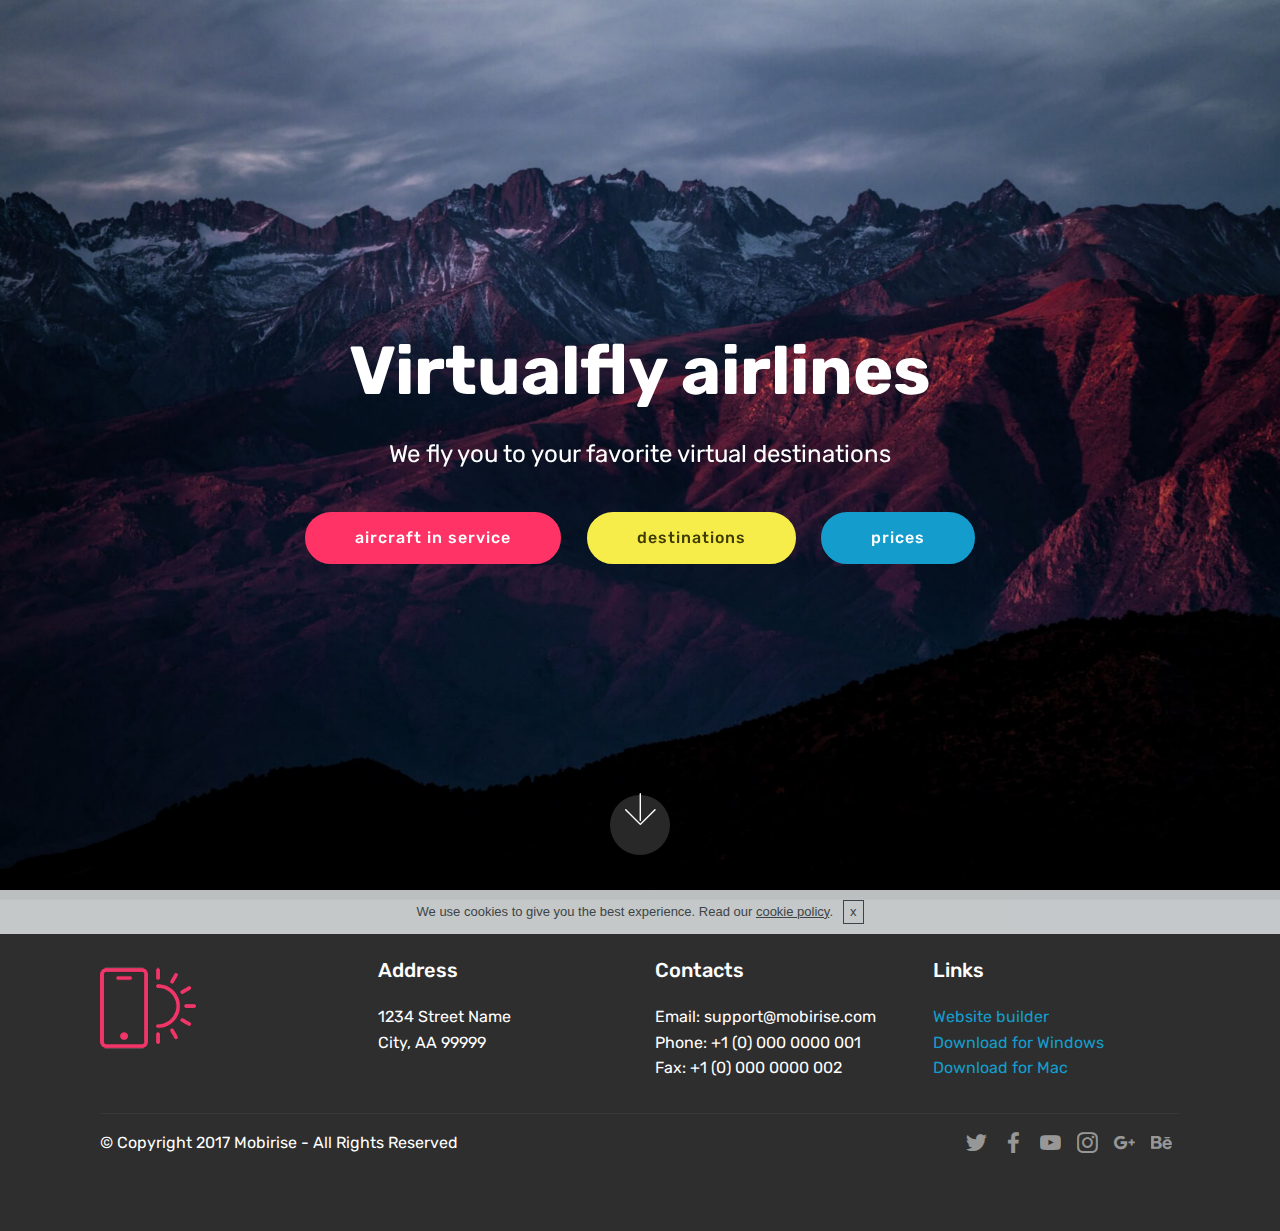
<file: index.html>
<!DOCTYPE html>
<html >
<head>
  <!-- Site made with Mobirise Website Builder v4.7.0, https://mobirise.com -->
  <meta charset="UTF-8">
  <meta http-equiv="X-UA-Compatible" content="IE=edge">
  <meta name="generator" content="Mobirise v4.7.0, mobirise.com">
  <meta name="viewport" content="width=device-width, initial-scale=1, minimum-scale=1">
  <link rel="shortcut icon" href="assets/images/logo4.png" type="image/x-icon">
  <meta name="description" content="">
  <title>Home</title>
  <link rel="stylesheet" href="assets/web/assets/mobirise-icons/mobirise-icons.css">
  <link rel="stylesheet" href="assets/tether/tether.min.css">
  <link rel="stylesheet" href="assets/bootstrap/css/bootstrap.min.css">
  <link rel="stylesheet" href="assets/bootstrap/css/bootstrap-grid.min.css">
  <link rel="stylesheet" href="assets/bootstrap/css/bootstrap-reboot.min.css">
  <link rel="stylesheet" href="assets/socicon/css/styles.css">
  <link rel="stylesheet" href="assets/theme/css/style.css">
  <link rel="stylesheet" href="assets/mobirise/css/mbr-additional.css" type="text/css">
  
  
  
</head>
<body>
  <section class="cid-qOriah5Eon mbr-fullscreen mbr-parallax-background" id="header2-h">

    

    

    <div class="container align-center">
        <div class="row justify-content-md-center">
            <div class="mbr-white col-md-10">
                <h1 class="mbr-section-title mbr-bold pb-3 mbr-fonts-style display-1">Virtualfly airlines</h1>
                
                <p class="mbr-text pb-3 mbr-fonts-style display-5">We fly you to your favorite virtual destinations</p>
                <div class="mbr-section-btn"><a class="btn btn-md btn-secondary display-4" href="page1.html">aircraft in service</a> <a class="btn btn-md btn-success display-4" href="page2.html">destinations</a>
                    <a class="btn btn-md btn-primary display-4" href="https://mobirise.com">prices</a></div>
            </div>
        </div>
    </div>
    <div class="mbr-arrow hidden-sm-down" aria-hidden="true">
        <a href="#next">
            <i class="mbri-down mbr-iconfont"></i>
        </a>
    </div>
</section>

<section class="engine"><a href="https://mobirise.ws/o">mobile website builder</a></section><section class="cid-qOrhWqVKp6" id="footer1-g">

    

    

    <div class="container">
        <div class="media-container-row content text-white">
            <div class="col-12 col-md-3">
                <div class="media-wrap">
                    <a href="https://mobirise.com/">
                        <img src="assets/images/logo2.png" alt="Mobirise">
                    </a>
                </div>
            </div>
            <div class="col-12 col-md-3 mbr-fonts-style display-7">
                <h5 class="pb-3">
                    Address
                </h5>
                <p class="mbr-text">
                    1234 Street Name
                    <br>City, AA 99999
                </p>
            </div>
            <div class="col-12 col-md-3 mbr-fonts-style display-7">
                <h5 class="pb-3">
                    Contacts
                </h5>
                <p class="mbr-text">
                    Email: support@mobirise.com
                    <br>Phone: +1 (0) 000 0000 001
                    <br>Fax: +1 (0) 000 0000 002
                </p>
            </div>
            <div class="col-12 col-md-3 mbr-fonts-style display-7">
                <h5 class="pb-3">
                    Links
                </h5>
                <p class="mbr-text">
                    <a class="text-primary" href="https://mobirise.com/">Website builder</a>
                    <br><a class="text-primary" href="https://mobirise.com/mobirise-free-win.zip">Download for Windows</a>
                    <br><a class="text-primary" href="https://mobirise.com/mobirise-free-mac.zip">Download for Mac</a>
                </p>
            </div>
        </div>
        <div class="footer-lower">
            <div class="media-container-row">
                <div class="col-sm-12">
                    <hr>
                </div>
            </div>
            <div class="media-container-row mbr-white">
                <div class="col-sm-6 copyright">
                    <p class="mbr-text mbr-fonts-style display-7">
                        © Copyright 2017 Mobirise - All Rights Reserved
                    </p>
                </div>
                <div class="col-md-6">
                    <div class="social-list align-right">
                        <div class="soc-item">
                            <a href="https://twitter.com/mobirise" target="_blank">
                                <span class="socicon-twitter socicon mbr-iconfont mbr-iconfont-social"></span>
                            </a>
                        </div>
                        <div class="soc-item">
                            <a href="https://www.facebook.com/pages/Mobirise/1616226671953247" target="_blank">
                                <span class="socicon-facebook socicon mbr-iconfont mbr-iconfont-social"></span>
                            </a>
                        </div>
                        <div class="soc-item">
                            <a href="https://www.youtube.com/c/mobirise" target="_blank">
                                <span class="socicon-youtube socicon mbr-iconfont mbr-iconfont-social"></span>
                            </a>
                        </div>
                        <div class="soc-item">
                            <a href="https://instagram.com/mobirise" target="_blank">
                                <span class="socicon-instagram socicon mbr-iconfont mbr-iconfont-social"></span>
                            </a>
                        </div>
                        <div class="soc-item">
                            <a href="https://plus.google.com/u/0/+Mobirise" target="_blank">
                                <span class="socicon-googleplus socicon mbr-iconfont mbr-iconfont-social"></span>
                            </a>
                        </div>
                        <div class="soc-item">
                            <a href="https://www.behance.net/Mobirise" target="_blank">
                                <span class="socicon-behance socicon mbr-iconfont mbr-iconfont-social"></span>
                            </a>
                        </div>
                    </div>
                </div>
            </div>
        </div>
    </div>
</section>


  <script src="assets/web/assets/jquery/jquery.min.js"></script>
  <script src="assets/popper/popper.min.js"></script>
  <script src="assets/tether/tether.min.js"></script>
  <script src="assets/bootstrap/js/bootstrap.min.js"></script>
  <script src="assets/smoothscroll/smooth-scroll.js"></script>
  <script src="assets/cookies-alert-plugin/cookies-alert-core.js"></script>
  <script src="assets/cookies-alert-plugin/cookies-alert-script.js"></script>
  <script src="assets/parallax/jarallax.min.js"></script>
  <script src="assets/theme/js/script.js"></script>
  
  
<input name="cookieData" type="hidden" data-cookie-text="We use cookies to give you the best experience. Read our <a href='privacy.html'>cookie policy</a>.">
  </body>
</html>
</file>
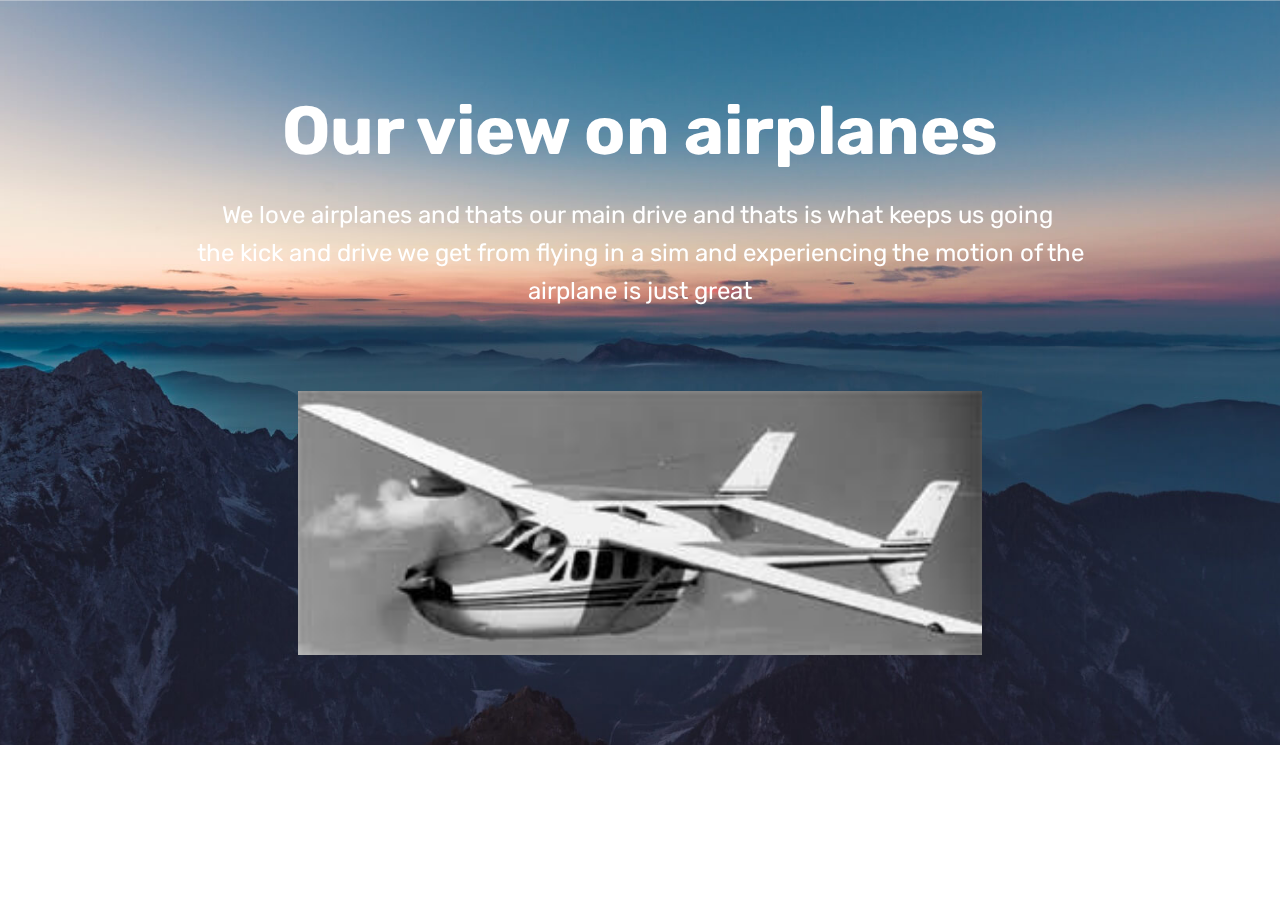
<file: page1.html>
<!DOCTYPE html>
<html >
<head>
  <!-- Site made with Mobirise Website Builder v4.7.0, https://mobirise.com -->
  <meta charset="UTF-8">
  <meta http-equiv="X-UA-Compatible" content="IE=edge">
  <meta name="generator" content="Mobirise v4.7.0, mobirise.com">
  <meta name="viewport" content="width=device-width, initial-scale=1, minimum-scale=1">
  <link rel="shortcut icon" href="assets/images/logo4.png" type="image/x-icon">
  <meta name="description" content="Website Builder Description">
  <title>aircraft in service</title>
  <link rel="stylesheet" href="assets/tether/tether.min.css">
  <link rel="stylesheet" href="assets/bootstrap/css/bootstrap.min.css">
  <link rel="stylesheet" href="assets/bootstrap/css/bootstrap-grid.min.css">
  <link rel="stylesheet" href="assets/bootstrap/css/bootstrap-reboot.min.css">
  <link rel="stylesheet" href="assets/theme/css/style.css">
  <link rel="stylesheet" href="assets/mobirise/css/mbr-additional.css" type="text/css">
  
  
  
</head>
<body>
  <section class="header4 cid-qOrj69wn45 mbr-parallax-background" id="header4-i">

    

    

    <div class="container">
        <div class="row justify-content-md-center">
            <div class="media-content col-md-10">
                <h1 class="mbr-section-title align-center mbr-white pb-3 mbr-bold mbr-fonts-style display-1">Our view on airplanes</h1>
                
                <div class="mbr-text align-center mbr-white pb-3">
                    <p class="mbr-text mbr-fonts-style display-5">We love airplanes and thats our main drive and thats is what keeps us going&nbsp;<br>the kick and drive we get from flying in a sim and experiencing the motion of the airplane is just great</p>
                </div>
                
            </div>
            <div class="mbr-figure pt-5">
                <img src="assets/images/images-350x135.jpg" alt="Mobirise" title="" style="width: 60%;">
            </div>
        </div>
    </div>
</section>


  <section class="engine"><a href="https://mobirise.ws/l">html web builder</a></section><script src="assets/web/assets/jquery/jquery.min.js"></script>
  <script src="assets/popper/popper.min.js"></script>
  <script src="assets/tether/tether.min.js"></script>
  <script src="assets/bootstrap/js/bootstrap.min.js"></script>
  <script src="assets/smoothscroll/smooth-scroll.js"></script>
  <script src="assets/cookies-alert-plugin/cookies-alert-core.js"></script>
  <script src="assets/cookies-alert-plugin/cookies-alert-script.js"></script>
  <script src="assets/parallax/jarallax.min.js"></script>
  <script src="assets/theme/js/script.js"></script>
  
  
<input name="cookieData" type="hidden" data-cookie-text="We use cookies to give you the best experience. Read our <a href='privacy.html'>cookie policy</a>.">
  </body>
</html>
</file>
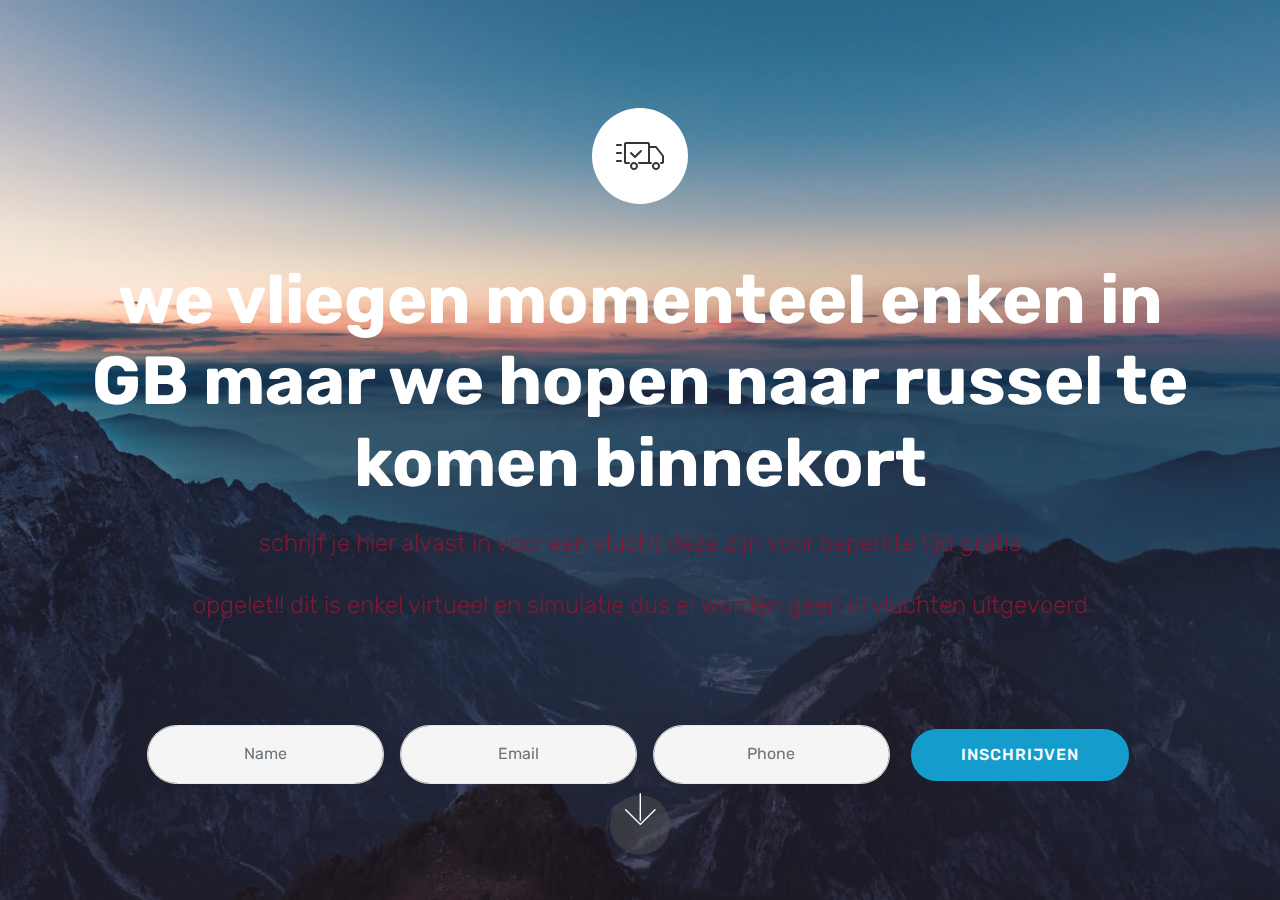
<file: page2.html>
<!DOCTYPE html>
<html >
<head>
  <!-- Site made with Mobirise Website Builder v4.7.0, https://mobirise.com -->
  <meta charset="UTF-8">
  <meta http-equiv="X-UA-Compatible" content="IE=edge">
  <meta name="generator" content="Mobirise v4.7.0, mobirise.com">
  <meta name="viewport" content="width=device-width, initial-scale=1, minimum-scale=1">
  <link rel="shortcut icon" href="assets/images/logo4.png" type="image/x-icon">
  <meta name="description" content="Site Builder Description">
  <title>destinations</title>
  <link rel="stylesheet" href="assets/web/assets/mobirise-icons/mobirise-icons.css">
  <link rel="stylesheet" href="assets/tether/tether.min.css">
  <link rel="stylesheet" href="assets/bootstrap/css/bootstrap.min.css">
  <link rel="stylesheet" href="assets/bootstrap/css/bootstrap-grid.min.css">
  <link rel="stylesheet" href="assets/bootstrap/css/bootstrap-reboot.min.css">
  <link rel="stylesheet" href="assets/theme/css/style.css">
  <link rel="stylesheet" href="assets/mobirise/css/mbr-additional.css" type="text/css">
  
  
  
</head>
<body>
  <section class="header13 cid-qOrlml1mOt mbr-fullscreen mbr-parallax-background" id="header13-j">

    

    

    <div class="container">
        <div class="mbr-media show-modal align-center pb-4 mb-4 pt-5" data-modal=".modalWindow">
            <span class="mbr-icofont mbri-delivery"></span>
        </div>

        <h1 class="mbr-section-title align-center pb-3 mbr-white mbr-bold mbr-fonts-style display-1">we vliegen momenteel enken in GB maar we hopen naar russel te komen binnekort<br></h1>

        <h3 class="mbr-section-subtitle mbr-fonts-style display-5">schrijf je hier alvast in voor een vlucht deze zijn voor beperkte tijd gratis<br><br>opgelet!! dit is enkel virtueel en simulatie dus er worden geen irl vluchten uitgevoerd</h3>

        <div class="container mt-5 pt-5 pb-5">
            <div class="media-container-column" data-form-type="formoid">
                <div data-form-alert="" hidden="">Bedankt om het formulier in te vullen!</div>

                <form class="form-inline" action="https://mobirise.com/" method="post" data-form-title="Mobirise Form">
                    <input type="hidden" value="Z4qvDnoOGI1/ep3iGzXkFxNTX5mYkYfwtkriUXWLw6F23CSwqbzNqw9Vn+J/qdZe8Esuv9i0F7zpNnA/idHaInDzXwrtckP305UJlXyKAB76aFX4W16V+P4T7Jjl09Ql" data-form-email="true">
                    <div class="form-group">
                        <input type="text" class="form-control input-sm input-inverse" name="name" required="" data-form-field="Name" placeholder="Name" id="name-header13-j">
                    </div>
                    <div class="form-group">
                        <input type="email" class="form-control input-sm input-inverse" name="email" required="" data-form-field="Email" placeholder="Email" id="email-header13-j">
                    </div>
                    <div class="form-group">
                        <input type="tel" class="form-control input-sm input-inverse" name="phone" data-form-field="Phone" placeholder="Phone" id="phone-header13-j">
                    </div>
                    <div class="buttons-wrap">
                        <button href="" class="btn btn-primary display-4" type="submit" role="button">INSCHRIJVEN</button>
                    </div>
                </form>
            </div>
        </div>
    </div>

    <div>
        <div class="modalWindow" style="display: none;">
            <div class="modalWindow-container">
                <div class="modalWindow-video-container">
                    <div class="modalWindow-video">
                        <iframe width="100%" height="100%" frameborder="0" allowfullscreen="1" data-src="http://www.youtube.com/watch?v=uNCr7NdOJgw"></iframe>
                    </div>
                    <a class="close" role="button" data-dismiss="modal">
                        <span aria-hidden="true" class="mbri-close mbr-iconfont closeModal"></span>
                        <span class="sr-only">Sluit</span>
                    </a>
                </div>
            </div>
        </div>
    </div>

    <div class="mbr-arrow hidden-sm-down" aria-hidden="true">
        <a href="#next">
            <i class="mbri-down mbr-iconfont"></i>
        </a>
    </div>
</section>


  <section class="engine"><a href="https://mobirise.ws/i">build own website</a></section><script src="assets/web/assets/jquery/jquery.min.js"></script>
  <script src="assets/popper/popper.min.js"></script>
  <script src="assets/tether/tether.min.js"></script>
  <script src="assets/bootstrap/js/bootstrap.min.js"></script>
  <script src="assets/cookies-alert-plugin/cookies-alert-core.js"></script>
  <script src="assets/cookies-alert-plugin/cookies-alert-script.js"></script>
  <script src="assets/playervimeo/vimeo_player.js"></script>
  <script src="assets/parallax/jarallax.min.js"></script>
  <script src="assets/smoothscroll/smooth-scroll.js"></script>
  <script src="assets/theme/js/script.js"></script>
  <script src="assets/formoid/formoid.min.js"></script>
  
  
<input name="cookieData" type="hidden" data-cookie-text="We use cookies to give you the best experience. Read our <a href='privacy.html'>cookie policy</a>.">
  </body>
</html>
</file>
<file: assets/web/assets/mobirise-icons/mobirise-icons.css>
@font-face {
  font-family: 'MobiriseIcons';
  src:  url('mobirise-icons.eot?spat4u');
  src:  url('mobirise-icons.eot?spat4u#iefix') format('embedded-opentype'),
    url('mobirise-icons.ttf?spat4u') format('truetype'),
    url('mobirise-icons.woff?spat4u') format('woff'),
    url('mobirise-icons.svg?spat4u#MobiriseIcons') format('svg');
  font-weight: normal;
  font-style: normal;
}

[class^="mbri-"], [class*=" mbri-"] {
  /* use !important to prevent issues with browser extensions that change fonts */
  font-family: MobiriseIcons !important;
  speak: none;
  font-style: normal;
  font-weight: normal;
  font-variant: normal;
  text-transform: none;
  line-height: 1;

  /* Better Font Rendering =========== */
  -webkit-font-smoothing: antialiased;
  -moz-osx-font-smoothing: grayscale;
}

.mbri-add-submenu:before {
  content: "\e900";
}
.mbri-alert:before {
  content: "\e901";
}
.mbri-align-center:before {
  content: "\e902";
}
.mbri-align-justify:before {
  content: "\e903";
}
.mbri-align-left:before {
  content: "\e904";
}
.mbri-align-right:before {
  content: "\e905";
}
.mbri-android:before {
  content: "\e906";
}
.mbri-apple:before {
  content: "\e907";
}
.mbri-arrow-down:before {
  content: "\e908";
}
.mbri-arrow-next:before {
  content: "\e909";
}
.mbri-arrow-prev:before {
  content: "\e90a";
}
.mbri-arrow-up:before {
  content: "\e90b";
}
.mbri-bold:before {
  content: "\e90c";
}
.mbri-bookmark:before {
  content: "\e90d";
}
.mbri-bootstrap:before {
  content: "\e90e";
}
.mbri-briefcase:before {
  content: "\e90f";
}
.mbri-browse:before {
  content: "\e910";
}
.mbri-bulleted-list:before {
  content: "\e911";
}
.mbri-calendar:before {
  content: "\e912";
}
.mbri-camera:before {
  content: "\e913";
}
.mbri-cart-add:before {
  content: "\e914";
}
.mbri-cart-full:before {
  content: "\e915";
}
.mbri-cash:before {
  content: "\e916";
}
.mbri-change-style:before {
  content: "\e917";
}
.mbri-chat:before {
  content: "\e918";
}
.mbri-clock:before {
  content: "\e919";
}
.mbri-close:before {
  content: "\e91a";
}
.mbri-cloud:before {
  content: "\e91b";
}
.mbri-code:before {
  content: "\e91c";
}
.mbri-contact-form:before {
  content: "\e91d";
}
.mbri-credit-card:before {
  content: "\e91e";
}
.mbri-cursor-click:before {
  content: "\e91f";
}
.mbri-cust-feedback:before {
  content: "\e920";
}
.mbri-database:before {
  content: "\e921";
}
.mbri-delivery:before {
  content: "\e922";
}
.mbri-desktop:before {
  content: "\e923";
}
.mbri-devices:before {
  content: "\e924";
}
.mbri-down:before {
  content: "\e925";
}
.mbri-download:before {
  content: "\e989";
}
.mbri-drag-n-drop:before {
  content: "\e927";
}
.mbri-drag-n-drop2:before {
  content: "\e928";
}
.mbri-edit:before {
  content: "\e929";
}
.mbri-edit2:before {
  content: "\e92a";
}
.mbri-error:before {
  content: "\e92b";
}
.mbri-extension:before {
  content: "\e92c";
}
.mbri-features:before {
  content: "\e92d";
}
.mbri-file:before {
  content: "\e92e";
}
.mbri-flag:before {
  content: "\e92f";
}
.mbri-folder:before {
  content: "\e930";
}
.mbri-gift:before {
  content: "\e931";
}
.mbri-github:before {
  content: "\e932";
}
.mbri-globe:before {
  content: "\e933";
}
.mbri-globe-2:before {
  content: "\e934";
}
.mbri-growing-chart:before {
  content: "\e935";
}
.mbri-hearth:before {
  content: "\e936";
}
.mbri-help:before {
  content: "\e937";
}
.mbri-home:before {
  content: "\e938";
}
.mbri-hot-cup:before {
  content: "\e939";
}
.mbri-idea:before {
  content: "\e93a";
}
.mbri-image-gallery:before {
  content: "\e93b";
}
.mbri-image-slider:before {
  content: "\e93c";
}
.mbri-info:before {
  content: "\e93d";
}
.mbri-italic:before {
  content: "\e93e";
}
.mbri-key:before {
  content: "\e93f";
}
.mbri-laptop:before {
  content: "\e940";
}
.mbri-layers:before {
  content: "\e941";
}
.mbri-left-right:before {
  content: "\e942";
}
.mbri-left:before {
  content: "\e943";
}
.mbri-letter:before {
  content: "\e944";
}
.mbri-like:before {
  content: "\e945";
}
.mbri-link:before {
  content: "\e946";
}
.mbri-lock:before {
  content: "\e947";
}
.mbri-login:before {
  content: "\e948";
}
.mbri-logout:before {
  content: "\e949";
}
.mbri-magic-stick:before {
  content: "\e94a";
}
.mbri-map-pin:before {
  content: "\e94b";
}
.mbri-menu:before {
  content: "\e94c";
}
.mbri-mobile:before {
  content: "\e94d";
}
.mbri-mobile2:before {
  content: "\e94e";
}
.mbri-mobirise:before {
  content: "\e94f";
}
.mbri-more-horizontal:before {
  content: "\e950";
}
.mbri-more-vertical:before {
  content: "\e951";
}
.mbri-music:before {
  content: "\e952";
}
.mbri-new-file:before {
  content: "\e953";
}
.mbri-numbered-list:before {
  content: "\e954";
}
.mbri-opened-folder:before {
  content: "\e955";
}
.mbri-pages:before {
  content: "\e956";
}
.mbri-paper-plane:before {
  content: "\e957";
}
.mbri-paperclip:before {
  content: "\e958";
}
.mbri-photo:before {
  content: "\e959";
}
.mbri-photos:before {
  content: "\e95a";
}
.mbri-pin:before {
  content: "\e95b";
}
.mbri-play:before {
  content: "\e95c";
}
.mbri-plus:before {
  content: "\e95d";
}
.mbri-preview:before {
  content: "\e95e";
}
.mbri-print:before {
  content: "\e95f";
}
.mbri-protect:before {
  content: "\e960";
}
.mbri-question:before {
  content: "\e961";
}
.mbri-quote-left:before {
  content: "\e962";
}
.mbri-quote-right:before {
  content: "\e963";
}
.mbri-refresh:before {
  content: "\e964";
}
.mbri-responsive:before {
  content: "\e965";
}
.mbri-right:before {
  content: "\e966";
}
.mbri-rocket:before {
  content: "\e967";
}
.mbri-sad-face:before {
  content: "\e968";
}
.mbri-sale:before {
  content: "\e969";
}
.mbri-save:before {
  content: "\e96a";
}
.mbri-search:before {
  content: "\e96b";
}
.mbri-setting:before {
  content: "\e96c";
}
.mbri-setting2:before {
  content: "\e96d";
}
.mbri-setting3:before {
  content: "\e96e";
}
.mbri-share:before {
  content: "\e96f";
}
.mbri-shopping-bag:before {
  content: "\e970";
}
.mbri-shopping-basket:before {
  content: "\e971";
}
.mbri-shopping-cart:before {
  content: "\e972";
}
.mbri-sites:before {
  content: "\e973";
}
.mbri-smile-face:before {
  content: "\e974";
}
.mbri-speed:before {
  content: "\e975";
}
.mbri-star:before {
  content: "\e976";
}
.mbri-success:before {
  content: "\e977";
}
.mbri-sun:before {
  content: "\e978";
}
.mbri-sun2:before {
  content: "\e979";
}
.mbri-tablet:before {
  content: "\e97a";
}
.mbri-tablet-vertical:before {
  content: "\e97b";
}
.mbri-target:before {
  content: "\e97c";
}
.mbri-timer:before {
  content: "\e97d";
}
.mbri-to-ftp:before {
  content: "\e97e";
}
.mbri-to-local-drive:before {
  content: "\e97f";
}
.mbri-touch-swipe:before {
  content: "\e980";
}
.mbri-touch:before {
  content: "\e981";
}
.mbri-trash:before {
  content: "\e982";
}
.mbri-underline:before {
  content: "\e983";
}
.mbri-unlink:before {
  content: "\e984";
}
.mbri-unlock:before {
  content: "\e985";
}
.mbri-up-down:before {
  content: "\e986";
}
.mbri-up:before {
  content: "\e987";
}
.mbri-update:before {
  content: "\e988";
}
.mbri-upload:before {
 content: "\e926"; 
}
.mbri-user:before {
  content: "\e98a";
}
.mbri-user2:before {
  content: "\e98b";
}
.mbri-users:before {
  content: "\e98c";
}
.mbri-video:before {
  content: "\e98d";
}
.mbri-video-play:before {
  content: "\e98e";
}
.mbri-watch:before {
  content: "\e98f";
}
.mbri-website-theme:before {
  content: "\e990";
}
.mbri-wifi:before {
  content: "\e991";
}
.mbri-windows:before {
  content: "\e992";
}
.mbri-zoom-out:before {
  content: "\e993";
}
.mbri-redo:before {
  content: "\e994";
}
.mbri-undo:before {
  content: "\e995";
}
</file>
<file: assets/socicon/css/styles.css>
@charset "UTF-8";

@font-face {
  font-family: "socicon";
  src:url("../fonts/socicon.eot");
  src:url("../fonts/socicon.eot?#iefix") format("embedded-opentype"),
    url("../fonts/socicon.woff") format("woff"),
    url("../fonts/socicon.ttf") format("truetype"),
    url("../fonts/socicon.svg#socicon") format("svg");
  font-weight: normal;
  font-style: normal;

}

[data-icon]:before {
  font-family: "socicon" !important;
  content: attr(data-icon);
  font-style: normal !important;
  font-weight: normal !important;
  font-variant: normal !important;
  text-transform: none !important;
  speak: none;
  line-height: 1;
  -webkit-font-smoothing: antialiased;
  -moz-osx-font-smoothing: grayscale;
}

[class^="socicon-"]:before,
[class*=" socicon-"]:before {
  font-family: "socicon" !important;
  font-style: normal !important;
  font-weight: normal !important;
  font-variant: normal !important;
  text-transform: none !important;
  speak: none;
  line-height: 1;
  -webkit-font-smoothing: antialiased;
  -moz-osx-font-smoothing: grayscale;
}

.socicon-modelmayhem:before {
  content: "\e000";
}
.socicon-mixcloud:before {
  content: "\e001";
}
.socicon-drupal:before {
  content: "\e002";
}
.socicon-swarm:before {
  content: "\e003";
}
.socicon-istock:before {
  content: "\e004";
}
.socicon-yammer:before {
  content: "\e005";
}
.socicon-ello:before {
  content: "\e006";
}
.socicon-stackoverflow:before {
  content: "\e007";
}
.socicon-persona:before {
  content: "\e008";
}
.socicon-triplej:before {
  content: "\e009";
}
.socicon-houzz:before {
  content: "\e00a";
}
.socicon-rss:before {
  content: "\e00b";
}
.socicon-paypal:before {
  content: "\e00c";
}
.socicon-odnoklassniki:before {
  content: "\e00d";
}
.socicon-airbnb:before {
  content: "\e00e";
}
.socicon-periscope:before {
  content: "\e00f";
}
.socicon-outlook:before {
  content: "\e010";
}
.socicon-coderwall:before {
  content: "\e011";
}
.socicon-tripadvisor:before {
  content: "\e012";
}
.socicon-appnet:before {
  content: "\e013";
}
.socicon-goodreads:before {
  content: "\e014";
}
.socicon-tripit:before {
  content: "\e015";
}
.socicon-lanyrd:before {
  content: "\e016";
}
.socicon-slideshare:before {
  content: "\e017";
}
.socicon-buffer:before {
  content: "\e018";
}
.socicon-disqus:before {
  content: "\e019";
}
.socicon-vkontakte:before {
  content: "\e01a";
}
.socicon-whatsapp:before {
  content: "\e01b";
}
.socicon-patreon:before {
  content: "\e01c";
}
.socicon-storehouse:before {
  content: "\e01d";
}
.socicon-pocket:before {
  content: "\e01e";
}
.socicon-mail:before {
  content: "\e01f";
}
.socicon-blogger:before {
  content: "\e020";
}
.socicon-technorati:before {
  content: "\e021";
}
.socicon-reddit:before {
  content: "\e022";
}
.socicon-dribbble:before {
  content: "\e023";
}
.socicon-stumbleupon:before {
  content: "\e024";
}
.socicon-digg:before {
  content: "\e025";
}
.socicon-envato:before {
  content: "\e026";
}
.socicon-behance:before {
  content: "\e027";
}
.socicon-delicious:before {
  content: "\e028";
}
.socicon-deviantart:before {
  content: "\e029";
}
.socicon-forrst:before {
  content: "\e02a";
}
.socicon-play:before {
  content: "\e02b";
}
.socicon-zerply:before {
  content: "\e02c";
}
.socicon-wikipedia:before {
  content: "\e02d";
}
.socicon-apple:before {
  content: "\e02e";
}
.socicon-flattr:before {
  content: "\e02f";
}
.socicon-github:before {
  content: "\e030";
}
.socicon-renren:before {
  content: "\e031";
}
.socicon-friendfeed:before {
  content: "\e032";
}
.socicon-newsvine:before {
  content: "\e033";
}
.socicon-identica:before {
  content: "\e034";
}
.socicon-bebo:before {
  content: "\e035";
}
.socicon-zynga:before {
  content: "\e036";
}
.socicon-steam:before {
  content: "\e037";
}
.socicon-xbox:before {
  content: "\e038";
}
.socicon-windows:before {
  content: "\e039";
}
.socicon-qq:before {
  content: "\e03a";
}
.socicon-douban:before {
  content: "\e03b";
}
.socicon-meetup:before {
  content: "\e03c";
}
.socicon-playstation:before {
  content: "\e03d";
}
.socicon-android:before {
  content: "\e03e";
}
.socicon-snapchat:before {
  content: "\e03f";
}
.socicon-twitter:before {
  content: "\e040";
}
.socicon-facebook:before {
  content: "\e041";
}
.socicon-googleplus:before {
  content: "\e042";
}
.socicon-pinterest:before {
  content: "\e043";
}
.socicon-foursquare:before {
  content: "\e044";
}
.socicon-yahoo:before {
  content: "\e045";
}
.socicon-skype:before {
  content: "\e046";
}
.socicon-yelp:before {
  content: "\e047";
}
.socicon-feedburner:before {
  content: "\e048";
}
.socicon-linkedin:before {
  content: "\e049";
}
.socicon-viadeo:before {
  content: "\e04a";
}
.socicon-xing:before {
  content: "\e04b";
}
.socicon-myspace:before {
  content: "\e04c";
}
.socicon-soundcloud:before {
  content: "\e04d";
}
.socicon-spotify:before {
  content: "\e04e";
}
.socicon-grooveshark:before {
  content: "\e04f";
}
.socicon-lastfm:before {
  content: "\e050";
}
.socicon-youtube:before {
  content: "\e051";
}
.socicon-vimeo:before {
  content: "\e052";
}
.socicon-dailymotion:before {
  content: "\e053";
}
.socicon-vine:before {
  content: "\e054";
}
.socicon-flickr:before {
  content: "\e055";
}
.socicon-500px:before {
  content: "\e056";
}
.socicon-wordpress:before {
  content: "\e058";
}
.socicon-tumblr:before {
  content: "\e059";
}
.socicon-twitch:before {
  content: "\e05a";
}
.socicon-8tracks:before {
  content: "\e05b";
}
.socicon-amazon:before {
  content: "\e05c";
}
.socicon-icq:before {
  content: "\e05d";
}
.socicon-smugmug:before {
  content: "\e05e";
}
.socicon-ravelry:before {
  content: "\e05f";
}
.socicon-weibo:before {
  content: "\e060";
}
.socicon-baidu:before {
  content: "\e061";
}
.socicon-angellist:before {
  content: "\e062";
}
.socicon-ebay:before {
  content: "\e063";
}
.socicon-imdb:before {
  content: "\e064";
}
.socicon-stayfriends:before {
  content: "\e065";
}
.socicon-residentadvisor:before {
  content: "\e066";
}
.socicon-google:before {
  content: "\e067";
}
.socicon-yandex:before {
  content: "\e068";
}
.socicon-sharethis:before {
  content: "\e069";
}
.socicon-bandcamp:before {
  content: "\e06a";
}
.socicon-itunes:before {
  content: "\e06b";
}
.socicon-deezer:before {
  content: "\e06c";
}
.socicon-telegram:before {
  content: "\e06e";
}
.socicon-openid:before {
  content: "\e06f";
}
.socicon-amplement:before {
  content: "\e070";
}
.socicon-viber:before {
  content: "\e071";
}
.socicon-zomato:before {
  content: "\e072";
}
.socicon-draugiem:before {
  content: "\e074";
}
.socicon-endomodo:before {
  content: "\e075";
}
.socicon-filmweb:before {
  content: "\e076";
}
.socicon-stackexchange:before {
  content: "\e077";
}
.socicon-wykop:before {
  content: "\e078";
}
.socicon-teamspeak:before {
  content: "\e079";
}
.socicon-teamviewer:before {
  content: "\e07a";
}
.socicon-ventrilo:before {
  content: "\e07b";
}
.socicon-younow:before {
  content: "\e07c";
}
.socicon-raidcall:before {
  content: "\e07d";
}
.socicon-mumble:before {
  content: "\e07e";
}
.socicon-medium:before {
  content: "\e06d";
}
.socicon-bebee:before {
  content: "\e07f";
}
.socicon-hitbox:before {
  content: "\e080";
}
.socicon-reverbnation:before {
  content: "\e081";
}
.socicon-formulr:before {
  content: "\e082";
}
.socicon-instagram:before {
  content: "\e057";
}
.socicon-battlenet:before {
  content: "\e083";
}
.socicon-chrome:before {
  content: "\e084";
}
.socicon-discord:before {
  content: "\e086";
}
.socicon-issuu:before {
  content: "\e087";
}
.socicon-macos:before {
  content: "\e088";
}
.socicon-firefox:before {
  content: "\e089";
}
.socicon-opera:before {
  content: "\e08d";
}
.socicon-keybase:before {
  content: "\e090";
}
.socicon-alliance:before {
  content: "\e091";
}
.socicon-livejournal:before {
  content: "\e092";
}
.socicon-googlephotos:before {
  content: "\e093";
}
.socicon-horde:before {
  content: "\e094";
}
.socicon-etsy:before {
  content: "\e095";
}
.socicon-zapier:before {
  content: "\e096";
}
.socicon-google-scholar:before {
  content: "\e097";
}
.socicon-researchgate:before {
  content: "\e098";
}
.socicon-wechat:before {
  content: "\e099";
}
.socicon-strava:before {
  content: "\e09a";
}
.socicon-line:before {
  content: "\e09b";
}
.socicon-lyft:before {
  content: "\e09c";
}
.socicon-uber:before {
  content: "\e09d";
}
.socicon-songkick:before {
  content: "\e09e";
}
.socicon-viewbug:before {
  content: "\e09f";
}
.socicon-googlegroups:before {
  content: "\e0a0";
}
.socicon-quora:before {
  content: "\e073";
}
.socicon-diablo:before {
  content: "\e085";
}
.socicon-blizzard:before {
  content: "\e0a1";
}
.socicon-hearthstone:before {
  content: "\e08b";
}
.socicon-heroes:before {
  content: "\e08a";
}
.socicon-overwatch:before {
  content: "\e08c";
}
.socicon-warcraft:before {
  content: "\e08e";
}
.socicon-starcraft:before {
  content: "\e08f";
}
.socicon-beam:before {
  content: "\e0a2";
}
.socicon-curse:before {
  content: "\e0a3";
}
.socicon-player:before {
  content: "\e0a4";
}
.socicon-streamjar:before {
  content: "\e0a5";
}
.socicon-nintendo:before {
  content: "\e0a6";
}
.socicon-hellocoton:before {
  content: "\e0a7";
}
</file>
<file: assets/theme/css/style.css>
/*!
 * Mobirise v4 theme (https://mobirise.com/)
 * Copyright 2017 Mobirise
 */
section {
  background-color: #eeeeee; }

section,
.container,
.container-fluid {
  position: relative;
  word-wrap: break-word; }

a.mbr-iconfont:hover {
  text-decoration: none; }

.article .lead p, .article .lead ul, .article .lead ol, .article .lead pre, .article .lead blockquote {
  margin-bottom: 0; }

a {
  font-style: normal;
  font-weight: 400;
  cursor: pointer; }
  a, a:hover {
    text-decoration: none; }

figure {
  margin-bottom: 0; }

body {
  color: #232323; }

h1, h2, h3, h4, h5, h6,
.h1, .h2, .h3, .h4, .h5, .h6,
.display-1, .display-2, .display-3, .display-4 {
  line-height: 1;
  word-break: break-word;
  word-wrap: break-word; }

b, strong {
  font-weight: bold; }

blockquote {
  padding: 10px 0 10px 20px;
  position: relative;
  border-left: 2px solid;
  border-color: #ff3366; }

input:-webkit-autofill, input:-webkit-autofill:hover, input:-webkit-autofill:focus, input:-webkit-autofill:active {
  transition-delay: 9999s;
  transition-property: background-color, color; }

textarea[type="hidden"] {
  display: none; }

body {
  position: relative; }

section {
  background-position: 50% 50%;
  background-repeat: no-repeat;
  background-size: cover; }
  section .mbr-background-video,
  section .mbr-background-video-preview {
    position: absolute;
    bottom: 0;
    left: 0;
    right: 0;
    top: 0; }

.hidden {
  visibility: hidden; }

.mbr-z-index20 {
  z-index: 20; }

/*! Base colors */
.mbr-white {
  color: #ffffff; }

.mbr-black {
  color: #000000; }

.mbr-bg-white {
  background-color: #ffffff; }

.mbr-bg-black {
  background-color: #000000; }

/*! Text-aligns */
.align-left {
  text-align: left; }

.align-center {
  text-align: center; }

.align-right {
  text-align: right; }

@media (max-width: 767px) {
  .align-left, .align-center, .align-right, .mbr-section-btn, .mbr-section-title {
    text-align: center; } }
/*! Font-weight  */
.mbr-light {
  font-weight: 300; }

.mbr-regular {
  font-weight: 400; }

.mbr-semibold {
  font-weight: 500; }

.mbr-bold {
  font-weight: 700; }

/*! Media  */
.media-size-item {
  -webkit-flex: 1 1 auto;
  -moz-flex: 1 1 auto;
  -ms-flex: 1 1 auto;
  -o-flex: 1 1 auto;
  flex: 1 1 auto; }

.media-content {
  -webkit-flex-basis: 100%;
  flex-basis: 100%; }

.media-container-row {
  display: -ms-flexbox;
  display: -webkit-flex;
  display: flex;
  -webkit-flex-direction: row;
  -ms-flex-direction: row;
  flex-direction: row;
  -webkit-flex-wrap: wrap;
  -ms-flex-wrap: wrap;
  flex-wrap: wrap;
  -webkit-justify-content: center;
  -ms-flex-pack: center;
  justify-content: center;
  -webkit-align-content: center;
  -ms-flex-line-pack: center;
  align-content: center;
  -webkit-align-items: start;
  -ms-flex-align: start;
  align-items: start; }
  .media-container-row .media-size-item {
    width: 400px; }

.media-container-column {
  display: -ms-flexbox;
  display: -webkit-flex;
  display: flex;
  -webkit-flex-direction: column;
  -ms-flex-direction: column;
  flex-direction: column;
  -webkit-flex-wrap: wrap;
  -ms-flex-wrap: wrap;
  flex-wrap: wrap;
  -webkit-justify-content: center;
  -ms-flex-pack: center;
  justify-content: center;
  -webkit-align-content: center;
  -ms-flex-line-pack: center;
  align-content: center;
  -webkit-align-items: stretch;
  -ms-flex-align: stretch;
  align-items: stretch; }
  .media-container-column > * {
    width: 100%; }

@media (min-width: 992px) {
  .media-container-row {
    -webkit-flex-wrap: nowrap;
    -ms-flex-wrap: nowrap;
    flex-wrap: nowrap; } }
figure {
  overflow: hidden; }

figure[mbr-media-size] {
  transition: width 0.1s; }

.mbr-figure img, .mbr-figure iframe {
  display: block;
  width: 100%; }

.card {
  background-color: transparent;
  border: none; }

.card-img {
  text-align: center;
  flex-shrink: 0; }

.media {
  max-width: 100%;
  margin: 0 auto; }

.mbr-figure {
  -ms-flex-item-align: center;
  -ms-grid-row-align: center;
  -webkit-align-self: center;
  align-self: center; }

.media-container > div {
  max-width: 100%; }

.mbr-figure img, .card-img img {
  width: 100%; }

@media (max-width: 991px) {
  .media-size-item {
    width: auto !important; }

  .media {
    width: auto; }

  .mbr-figure {
    width: 100% !important; } }
/*! Buttons */
.mbr-section-btn {
  margin-left: -.25rem;
  margin-right: -.25rem;
  font-size: 0; }

nav .mbr-section-btn {
  margin-left: 0rem;
  margin-right: 0rem; }

/*! Btn icon margin */
.btn .mbr-iconfont, .btn.btn-sm .mbr-iconfont {
  cursor: pointer;
  margin-right: 0.5rem; }

.btn.btn-md .mbr-iconfont, .btn.btn-md .mbr-iconfont {
  margin-right: 0.8rem; }

.mbr-regular {
  font-weight: 400; }

.mbr-semibold {
  font-weight: 500; }

.mbr-bold {
  font-weight: 700; }

[type="submit"] {
  -webkit-appearance: none; }

/*! Full-screen */
.mbr-fullscreen .mbr-overlay {
  min-height: 100vh; }

.mbr-fullscreen {
  display: flex;
  display: -webkit-flex;
  display: -moz-flex;
  display: -ms-flex;
  display: -o-flex;
  align-items: center;
  -webkit-align-items: center;
  min-height: 100vh;
  padding-top: 3rem;
  padding-bottom: 3rem; }

/*! Map */
.map {
  height: 25rem;
  position: relative; }
  .map iframe {
    width: 100%;
    height: 100%; }

/* Form */
.form-asterisk {
  font-family: initial;
  position: absolute;
  top: -2px;
  font-weight: normal; }

/*! Scroll to top arrow */
.mbr-arrow-up {
  bottom: 25px;
  right: 90px;
  position: fixed;
  text-align: right;
  z-index: 5000;
  color: #ffffff;
  font-size: 32px;
  transform: rotate(180deg);
  -webkit-transform: rotate(180deg); }

.mbr-arrow-up a {
  background: rgba(0, 0, 0, 0.2);
  border-radius: 3px;
  color: #fff;
  display: inline-block;
  height: 60px;
  width: 60px;
  outline-style: none !important;
  position: relative;
  text-decoration: none;
  transition: all .3s ease-in-out;
  cursor: pointer;
  text-align: center; }
  .mbr-arrow-up a:hover {
    background-color: rgba(0, 0, 0, 0.4); }
  .mbr-arrow-up a i {
    line-height: 60px; }

.mbr-arrow-up-icon {
  display: block;
  color: #fff; }

.mbr-arrow-up-icon::before {
  content: "\203a";
  display: inline-block;
  font-family: serif;
  font-size: 32px;
  line-height: 1;
  font-style: normal;
  position: relative;
  top: 6px;
  left: -4px;
  -webkit-transform: rotate(-90deg);
  transform: rotate(-90deg); }

/*! Arrow Down */
.mbr-arrow {
  position: absolute;
  bottom: 45px;
  left: 50%;
  width: 60px;
  height: 60px;
  cursor: pointer;
  background-color: rgba(80, 80, 80, 0.5);
  border-radius: 50%;
  -webkit-transform: translateX(-50%);
  transform: translateX(-50%); }
  .mbr-arrow > a {
    display: inline-block;
    text-decoration: none;
    outline-style: none;
    -webkit-animation: arrowdown 1.7s ease-in-out infinite;
    animation: arrowdown 1.7s ease-in-out infinite; }
    .mbr-arrow > a > i {
      position: absolute;
      top: -2px;
      left: 15px;
      font-size: 2rem; }

@keyframes arrowdown {
  0% {
    transform: translateY(0px);
    -webkit-transform: translateY(0px); }
  50% {
    transform: translateY(-5px);
    -webkit-transform: translateY(-5px); }
  100% {
    transform: translateY(0px);
    -webkit-transform: translateY(0px); } }
@-webkit-keyframes arrowdown {
  0% {
    transform: translateY(0px);
    -webkit-transform: translateY(0px); }
  50% {
    transform: translateY(-5px);
    -webkit-transform: translateY(-5px); }
  100% {
    transform: translateY(0px);
    -webkit-transform: translateY(0px); } }
@media (max-width: 500px) {
  .mbr-arrow-up {
    left: 50%;
    right: auto;
    transform: translateX(-50%) rotate(180deg);
    -webkit-transform: translateX(-50%) rotate(180deg); } }
/*Gradients animation*/
@keyframes gradient-animation {
  from {
    background-position: 0% 100%;
    animation-timing-function: ease-in-out; }
  to {
    background-position: 100% 0%;
    animation-timing-function: ease-in-out; } }
@-webkit-keyframes gradient-animation {
  from {
    background-position: 0% 100%;
    animation-timing-function: ease-in-out; }
  to {
    background-position: 100% 0%;
    animation-timing-function: ease-in-out; } }
.bg-gradient {
  background-size: 200% 200%;
  animation: gradient-animation 5s infinite alternate;
  -webkit-animation: gradient-animation 5s infinite alternate; }

.menu .navbar-brand {
  display: -webkit-flex; }
  .menu .navbar-brand span {
    display: flex;
    display: -webkit-flex; }
  .menu .navbar-brand .navbar-caption-wrap {
    display: -webkit-flex; }
  .menu .navbar-brand .navbar-logo img {
    display: -webkit-flex; }
@media (min-width: 768px) and (max-width: 991px) {
  .menu .navbar-toggleable-sm .navbar-nav {
    display: -webkit-box;
    display: -webkit-flex;
    display: -ms-flexbox; } }
@media (min-width: 992px) {
  .menu .navbar-nav.nav-dropdown {
    display: -webkit-flex; }
  .menu .navbar-toggleable-sm .navbar-collapse {
    display: -webkit-flex !important; } }

/*# sourceMappingURL=style.css.map */
.engine {
	position: absolute;
	text-indent: -2400px;
	text-align: center;
	padding: 0;
	top: 0;
	left: -2400px;
}
</file>
<file: assets/mobirise/css/mbr-additional.css>
@import url(https://fonts.googleapis.com/css?family=Rubik:300,300i,400,400i,500,500i,700,700i,900,900i);





body {
  font-style: normal;
  line-height: 1.5;
}
.mbr-section-title {
  font-style: normal;
  line-height: 1.2;
}
.mbr-section-subtitle {
  line-height: 1.3;
}
.mbr-text {
  font-style: normal;
  line-height: 1.6;
}
.display-1 {
  font-family: 'Rubik', sans-serif;
  font-size: 4.25rem;
}
.display-1 > .mbr-iconfont {
  font-size: 6.8rem;
}
.display-2 {
  font-family: 'Rubik', sans-serif;
  font-size: 3rem;
}
.display-2 > .mbr-iconfont {
  font-size: 4.8rem;
}
.display-4 {
  font-family: 'Rubik', sans-serif;
  font-size: 1rem;
}
.display-4 > .mbr-iconfont {
  font-size: 1.6rem;
}
.display-5 {
  font-family: 'Rubik', sans-serif;
  font-size: 1.5rem;
}
.display-5 > .mbr-iconfont {
  font-size: 2.4rem;
}
.display-7 {
  font-family: 'Rubik', sans-serif;
  font-size: 1rem;
}
.display-7 > .mbr-iconfont {
  font-size: 1.6rem;
}
/* ---- Fluid typography for mobile devices ---- */
/* 1.4 - font scale ratio ( bootstrap == 1.42857 ) */
/* 100vw - current viewport width */
/* (48 - 20)  48 == 48rem == 768px, 20 == 20rem == 320px(minimal supported viewport) */
/* 0.65 - min scale variable, may vary */
@media (max-width: 768px) {
  .display-1 {
    font-size: 3.4rem;
    font-size: calc( 2.1374999999999997rem + (4.25 - 2.1374999999999997) * ((100vw - 20rem) / (48 - 20)));
    line-height: calc( 1.4 * (2.1374999999999997rem + (4.25 - 2.1374999999999997) * ((100vw - 20rem) / (48 - 20))));
  }
  .display-2 {
    font-size: 2.4rem;
    font-size: calc( 1.7rem + (3 - 1.7) * ((100vw - 20rem) / (48 - 20)));
    line-height: calc( 1.4 * (1.7rem + (3 - 1.7) * ((100vw - 20rem) / (48 - 20))));
  }
  .display-4 {
    font-size: 0.8rem;
    font-size: calc( 1rem + (1 - 1) * ((100vw - 20rem) / (48 - 20)));
    line-height: calc( 1.4 * (1rem + (1 - 1) * ((100vw - 20rem) / (48 - 20))));
  }
  .display-5 {
    font-size: 1.2rem;
    font-size: calc( 1.175rem + (1.5 - 1.175) * ((100vw - 20rem) / (48 - 20)));
    line-height: calc( 1.4 * (1.175rem + (1.5 - 1.175) * ((100vw - 20rem) / (48 - 20))));
  }
}
/* Buttons */
.btn {
  font-weight: 500;
  border-width: 2px;
  font-style: normal;
  letter-spacing: 1px;
  margin: .4rem .8rem;
  white-space: normal;
  -webkit-transition: all 0.3s ease-in-out;
  -moz-transition: all 0.3s ease-in-out;
  transition: all 0.3s ease-in-out;
  padding: 1rem 3rem;
  border-radius: 3px;
  display: inline-flex;
  align-items: center;
  justify-content: center;
  word-break: break-word;
}
.btn-sm {
  font-weight: 500;
  letter-spacing: 1px;
  -webkit-transition: all 0.3s ease-in-out;
  -moz-transition: all 0.3s ease-in-out;
  transition: all 0.3s ease-in-out;
  padding: 0.6rem 1.5rem;
  border-radius: 3px;
}
.btn-md {
  font-weight: 500;
  letter-spacing: 1px;
  margin: .4rem .8rem !important;
  -webkit-transition: all 0.3s ease-in-out;
  -moz-transition: all 0.3s ease-in-out;
  transition: all 0.3s ease-in-out;
  padding: 1rem 3rem;
  border-radius: 3px;
}
.btn-lg {
  font-weight: 500;
  letter-spacing: 1px;
  margin: .4rem .8rem !important;
  -webkit-transition: all 0.3s ease-in-out;
  -moz-transition: all 0.3s ease-in-out;
  transition: all 0.3s ease-in-out;
  padding: 1.2rem 3.2rem;
  border-radius: 3px;
}
.bg-primary {
  background-color: #149dcc !important;
}
.bg-success {
  background-color: #f7ed4a !important;
}
.bg-info {
  background-color: #82786e !important;
}
.bg-warning {
  background-color: #879a9f !important;
}
.bg-danger {
  background-color: #b1a374 !important;
}
.btn-primary,
.btn-primary:active {
  background-color: #149dcc !important;
  border-color: #149dcc !important;
  color: #ffffff !important;
}
.btn-primary:hover,
.btn-primary:focus,
.btn-primary.focus,
.btn-primary.active {
  color: #ffffff !important;
  background-color: #0d6786 !important;
  border-color: #0d6786 !important;
}
.btn-primary.disabled,
.btn-primary:disabled {
  color: #ffffff !important;
  background-color: #0d6786 !important;
  border-color: #0d6786 !important;
}
.btn-secondary,
.btn-secondary:active {
  background-color: #ff3366 !important;
  border-color: #ff3366 !important;
  color: #ffffff !important;
}
.btn-secondary:hover,
.btn-secondary:focus,
.btn-secondary.focus,
.btn-secondary.active {
  color: #ffffff !important;
  background-color: #e50039 !important;
  border-color: #e50039 !important;
}
.btn-secondary.disabled,
.btn-secondary:disabled {
  color: #ffffff !important;
  background-color: #e50039 !important;
  border-color: #e50039 !important;
}
.btn-info,
.btn-info:active {
  background-color: #82786e !important;
  border-color: #82786e !important;
  color: #ffffff !important;
}
.btn-info:hover,
.btn-info:focus,
.btn-info.focus,
.btn-info.active {
  color: #ffffff !important;
  background-color: #59524b !important;
  border-color: #59524b !important;
}
.btn-info.disabled,
.btn-info:disabled {
  color: #ffffff !important;
  background-color: #59524b !important;
  border-color: #59524b !important;
}
.btn-success,
.btn-success:active {
  background-color: #f7ed4a !important;
  border-color: #f7ed4a !important;
  color: #3f3c03 !important;
}
.btn-success:hover,
.btn-success:focus,
.btn-success.focus,
.btn-success.active {
  color: #3f3c03 !important;
  background-color: #eadd0a !important;
  border-color: #eadd0a !important;
}
.btn-success.disabled,
.btn-success:disabled {
  color: #3f3c03 !important;
  background-color: #eadd0a !important;
  border-color: #eadd0a !important;
}
.btn-warning,
.btn-warning:active {
  background-color: #879a9f !important;
  border-color: #879a9f !important;
  color: #ffffff !important;
}
.btn-warning:hover,
.btn-warning:focus,
.btn-warning.focus,
.btn-warning.active {
  color: #ffffff !important;
  background-color: #617479 !important;
  border-color: #617479 !important;
}
.btn-warning.disabled,
.btn-warning:disabled {
  color: #ffffff !important;
  background-color: #617479 !important;
  border-color: #617479 !important;
}
.btn-danger,
.btn-danger:active {
  background-color: #b1a374 !important;
  border-color: #b1a374 !important;
  color: #ffffff !important;
}
.btn-danger:hover,
.btn-danger:focus,
.btn-danger.focus,
.btn-danger.active {
  color: #ffffff !important;
  background-color: #8b7d4e !important;
  border-color: #8b7d4e !important;
}
.btn-danger.disabled,
.btn-danger:disabled {
  color: #ffffff !important;
  background-color: #8b7d4e !important;
  border-color: #8b7d4e !important;
}
.btn-white {
  color: #333333 !important;
}
.btn-white,
.btn-white:active {
  background-color: #ffffff !important;
  border-color: #ffffff !important;
  color: #808080 !important;
}
.btn-white:hover,
.btn-white:focus,
.btn-white.focus,
.btn-white.active {
  color: #808080 !important;
  background-color: #d9d9d9 !important;
  border-color: #d9d9d9 !important;
}
.btn-white.disabled,
.btn-white:disabled {
  color: #808080 !important;
  background-color: #d9d9d9 !important;
  border-color: #d9d9d9 !important;
}
.btn-black,
.btn-black:active {
  background-color: #333333 !important;
  border-color: #333333 !important;
  color: #ffffff !important;
}
.btn-black:hover,
.btn-black:focus,
.btn-black.focus,
.btn-black.active {
  color: #ffffff !important;
  background-color: #0d0d0d !important;
  border-color: #0d0d0d !important;
}
.btn-black.disabled,
.btn-black:disabled {
  color: #ffffff !important;
  background-color: #0d0d0d !important;
  border-color: #0d0d0d !important;
}
.btn-primary-outline,
.btn-primary-outline:active {
  background: none;
  border-color: #0b566f;
  color: #0b566f;
}
.btn-primary-outline:hover,
.btn-primary-outline:focus,
.btn-primary-outline.focus,
.btn-primary-outline.active {
  color: #ffffff;
  background-color: #149dcc;
  border-color: #149dcc;
}
.btn-primary-outline.disabled,
.btn-primary-outline:disabled {
  color: #ffffff !important;
  background-color: #149dcc !important;
  border-color: #149dcc !important;
}
.btn-secondary-outline,
.btn-secondary-outline:active {
  background: none;
  border-color: #cc0033;
  color: #cc0033;
}
.btn-secondary-outline:hover,
.btn-secondary-outline:focus,
.btn-secondary-outline.focus,
.btn-secondary-outline.active {
  color: #ffffff;
  background-color: #ff3366;
  border-color: #ff3366;
}
.btn-secondary-outline.disabled,
.btn-secondary-outline:disabled {
  color: #ffffff !important;
  background-color: #ff3366 !important;
  border-color: #ff3366 !important;
}
.btn-info-outline,
.btn-info-outline:active {
  background: none;
  border-color: #4b453f;
  color: #4b453f;
}
.btn-info-outline:hover,
.btn-info-outline:focus,
.btn-info-outline.focus,
.btn-info-outline.active {
  color: #ffffff;
  background-color: #82786e;
  border-color: #82786e;
}
.btn-info-outline.disabled,
.btn-info-outline:disabled {
  color: #ffffff !important;
  background-color: #82786e !important;
  border-color: #82786e !important;
}
.btn-success-outline,
.btn-success-outline:active {
  background: none;
  border-color: #d2c609;
  color: #d2c609;
}
.btn-success-outline:hover,
.btn-success-outline:focus,
.btn-success-outline.focus,
.btn-success-outline.active {
  color: #3f3c03;
  background-color: #f7ed4a;
  border-color: #f7ed4a;
}
.btn-success-outline.disabled,
.btn-success-outline:disabled {
  color: #3f3c03 !important;
  background-color: #f7ed4a !important;
  border-color: #f7ed4a !important;
}
.btn-warning-outline,
.btn-warning-outline:active {
  background: none;
  border-color: #55666b;
  color: #55666b;
}
.btn-warning-outline:hover,
.btn-warning-outline:focus,
.btn-warning-outline.focus,
.btn-warning-outline.active {
  color: #ffffff;
  background-color: #879a9f;
  border-color: #879a9f;
}
.btn-warning-outline.disabled,
.btn-warning-outline:disabled {
  color: #ffffff !important;
  background-color: #879a9f !important;
  border-color: #879a9f !important;
}
.btn-danger-outline,
.btn-danger-outline:active {
  background: none;
  border-color: #7a6e45;
  color: #7a6e45;
}
.btn-danger-outline:hover,
.btn-danger-outline:focus,
.btn-danger-outline.focus,
.btn-danger-outline.active {
  color: #ffffff;
  background-color: #b1a374;
  border-color: #b1a374;
}
.btn-danger-outline.disabled,
.btn-danger-outline:disabled {
  color: #ffffff !important;
  background-color: #b1a374 !important;
  border-color: #b1a374 !important;
}
.btn-black-outline,
.btn-black-outline:active {
  background: none;
  border-color: #000000;
  color: #000000;
}
.btn-black-outline:hover,
.btn-black-outline:focus,
.btn-black-outline.focus,
.btn-black-outline.active {
  color: #ffffff;
  background-color: #333333;
  border-color: #333333;
}
.btn-black-outline.disabled,
.btn-black-outline:disabled {
  color: #ffffff !important;
  background-color: #333333 !important;
  border-color: #333333 !important;
}
.btn-white-outline,
.btn-white-outline:active,
.btn-white-outline.active {
  background: none;
  border-color: #ffffff;
  color: #ffffff;
}
.btn-white-outline:hover,
.btn-white-outline:focus,
.btn-white-outline.focus {
  color: #333333;
  background-color: #ffffff;
  border-color: #ffffff;
}
.text-primary {
  color: #149dcc !important;
}
.text-secondary {
  color: #ff3366 !important;
}
.text-success {
  color: #f7ed4a !important;
}
.text-info {
  color: #82786e !important;
}
.text-warning {
  color: #879a9f !important;
}
.text-danger {
  color: #b1a374 !important;
}
.text-white {
  color: #ffffff !important;
}
.text-black {
  color: #000000 !important;
}
a.text-primary:hover,
a.text-primary:focus {
  color: #0b566f !important;
}
a.text-secondary:hover,
a.text-secondary:focus {
  color: #cc0033 !important;
}
a.text-success:hover,
a.text-success:focus {
  color: #d2c609 !important;
}
a.text-info:hover,
a.text-info:focus {
  color: #4b453f !important;
}
a.text-warning:hover,
a.text-warning:focus {
  color: #55666b !important;
}
a.text-danger:hover,
a.text-danger:focus {
  color: #7a6e45 !important;
}
a.text-white:hover,
a.text-white:focus {
  color: #b3b3b3 !important;
}
a.text-black:hover,
a.text-black:focus {
  color: #4d4d4d !important;
}
.alert-success {
  background-color: #70c770;
}
.alert-info {
  background-color: #82786e;
}
.alert-warning {
  background-color: #879a9f;
}
.alert-danger {
  background-color: #b1a374;
}
.mbr-section-btn a.btn:not(.btn-form) {
  border-radius: 100px;
}
.mbr-section-btn a.btn:not(.btn-form):hover,
.mbr-section-btn a.btn:not(.btn-form):focus {
  box-shadow: none !important;
}
.mbr-section-btn a.btn:not(.btn-form):hover,
.mbr-section-btn a.btn:not(.btn-form):focus {
  box-shadow: 0 10px 40px 0 rgba(0, 0, 0, 0.2) !important;
  -webkit-box-shadow: 0 10px 40px 0 rgba(0, 0, 0, 0.2) !important;
}
.mbr-gallery-filter li a {
  border-radius: 100px !important;
}
.mbr-gallery-filter li.active .btn {
  background-color: #149dcc;
  border-color: #149dcc;
  color: #ffffff;
}
.mbr-gallery-filter li.active .btn:focus {
  box-shadow: none;
}
.nav-tabs .nav-link {
  border-radius: 100px !important;
}
.btn-form {
  border-radius: 0;
}
.btn-form:hover {
  cursor: pointer;
}
a,
a:hover {
  color: #149dcc;
}
.mbr-plan-header.bg-primary .mbr-plan-subtitle,
.mbr-plan-header.bg-primary .mbr-plan-price-desc {
  color: #b4e6f8;
}
.mbr-plan-header.bg-success .mbr-plan-subtitle,
.mbr-plan-header.bg-success .mbr-plan-price-desc {
  color: #ffffff;
}
.mbr-plan-header.bg-info .mbr-plan-subtitle,
.mbr-plan-header.bg-info .mbr-plan-price-desc {
  color: #beb8b2;
}
.mbr-plan-header.bg-warning .mbr-plan-subtitle,
.mbr-plan-header.bg-warning .mbr-plan-price-desc {
  color: #ced6d8;
}
.mbr-plan-header.bg-danger .mbr-plan-subtitle,
.mbr-plan-header.bg-danger .mbr-plan-price-desc {
  color: #dfd9c6;
}
/* Scroll to top button*/
.scrollToTop_wraper {
  display: none;
}
#scrollToTop a i:before {
  content: '';
  position: absolute;
  height: 40%;
  top: 25%;
  background: #fff;
  width: 2px;
  left: calc(50% - 1px);
}
#scrollToTop a i:after {
  content: '';
  position: absolute;
  display: block;
  border-top: 2px solid #fff;
  border-right: 2px solid #fff;
  width: 40%;
  height: 40%;
  left: 30%;
  bottom: 30%;
  transform: rotate(135deg);
}
/* Others*/
.note-check a[data-value=Rubik] {
  font-style: normal;
}
.mbr-arrow a {
  color: #ffffff;
}
@media (max-width: 767px) {
  .mbr-arrow {
    display: none;
  }
}
.form-control-label {
  position: relative;
  cursor: pointer;
  margin-bottom: .357em;
  padding: 0;
}
.alert {
  color: #ffffff;
  border-radius: 0;
  border: 0;
  font-size: .875rem;
  line-height: 1.5;
  margin-bottom: 1.875rem;
  padding: 1.25rem;
  position: relative;
}
.alert.alert-form::after {
  background-color: inherit;
  bottom: -7px;
  content: "";
  display: block;
  height: 14px;
  left: 50%;
  margin-left: -7px;
  position: absolute;
  transform: rotate(45deg);
  width: 14px;
}
.form-control {
  background-color: #f5f5f5;
  box-shadow: none;
  color: #565656;
  font-family: 'Rubik', sans-serif;
  font-size: 1rem;
  line-height: 1.43;
  min-height: 3.5em;
  padding: 1.07em .5em;
}
.form-control > .mbr-iconfont {
  font-size: 1.6rem;
}
.form-control,
.form-control:focus {
  border: 1px solid #e8e8e8;
}
.form-active .form-control:invalid {
  border-color: red;
}
.mbr-overlay {
  background-color: #000;
  bottom: 0;
  left: 0;
  opacity: .5;
  position: absolute;
  right: 0;
  top: 0;
  z-index: 0;
}
blockquote {
  font-style: italic;
  padding: 10px 0 10px 20px;
  font-size: 1.09rem;
  position: relative;
  border-color: #149dcc;
  border-width: 3px;
}
ul,
ol,
pre,
blockquote {
  margin-bottom: 2.3125rem;
}
pre {
  background: #f4f4f4;
  padding: 10px 24px;
  white-space: pre-wrap;
}
.inactive {
  -webkit-user-select: none;
  -moz-user-select: none;
  -ms-user-select: none;
  user-select: none;
  pointer-events: none;
  -webkit-user-drag: none;
  user-drag: none;
}
.mbr-section__comments .row {
  justify-content: center;
}
/* Forms */
.mbr-form .btn {
  margin: .4rem 0;
}
.mbr-form .input-group-btn a.btn {
  border-radius: 100px !important;
}
.mbr-form .input-group-btn a.btn:hover {
  box-shadow: 0 10px 40px 0 rgba(0, 0, 0, 0.2);
}
.mbr-form .input-group-btn button[type="submit"] {
  border-radius: 100px !important;
  padding: 1rem 3rem;
}
.mbr-form .input-group-btn button[type="submit"]:hover {
  box-shadow: 0 10px 40px 0 rgba(0, 0, 0, 0.2);
}
.form2 .form-control {
  border-top-left-radius: 100px;
  border-bottom-left-radius: 100px;
}
.form2 .input-group-btn a.btn {
  border-top-left-radius: 0 !important;
  border-bottom-left-radius: 0 !important;
}
.form2 .input-group-btn button[type="submit"] {
  border-top-left-radius: 0 !important;
  border-bottom-left-radius: 0 !important;
}
.form3 input[type="email"] {
  border-radius: 100px !important;
}
@media (max-width: 349px) {
  .form2 input[type="email"] {
    border-radius: 100px !important;
  }
  .form2 .input-group-btn a.btn {
    border-radius: 100px !important;
  }
  .form2 .input-group-btn button[type="submit"] {
    border-radius: 100px !important;
  }
}
@media (max-width: 767px) {
  .btn {
    font-size: .75rem !important;
  }
  .btn .mbr-iconfont {
    font-size: 1rem !important;
  }
}
/* Social block */
.btn-social {
  font-size: 20px;
  border-radius: 50%;
  padding: 0;
  width: 44px;
  height: 44px;
  line-height: 44px;
  text-align: center;
  position: relative;
  border: 2px solid #c0a375;
  border-color: #149dcc;
  color: #232323;
  cursor: pointer;
}
.btn-social i {
  top: 0;
  line-height: 44px;
  width: 44px;
}
.btn-social:hover {
  color: #fff;
  background: #149dcc;
}
.btn-social + .btn {
  margin-left: .1rem;
}
/* Footer */
.mbr-footer-content li::before,
.mbr-footer .mbr-contacts li::before {
  background: #149dcc;
}
.mbr-footer-content li a:hover,
.mbr-footer .mbr-contacts li a:hover {
  color: #149dcc;
}
.footer3 input[type="email"],
.footer4 input[type="email"] {
  border-radius: 100px !important;
}
.footer3 .input-group-btn a.btn,
.footer4 .input-group-btn a.btn {
  border-radius: 100px !important;
}
.footer3 .input-group-btn button[type="submit"],
.footer4 .input-group-btn button[type="submit"] {
  border-radius: 100px !important;
}
/* Headers*/
.header13 .form-inline input[type="email"],
.header14 .form-inline input[type="email"] {
  border-radius: 100px;
}
.header13 .form-inline input[type="text"],
.header14 .form-inline input[type="text"] {
  border-radius: 100px;
}
.header13 .form-inline input[type="tel"],
.header14 .form-inline input[type="tel"] {
  border-radius: 100px;
}
.header13 .form-inline a.btn,
.header14 .form-inline a.btn {
  border-radius: 100px;
}
.header13 .form-inline button,
.header14 .form-inline button {
  border-radius: 100px !important;
}
.offset-1 {
  margin-left: 8.33333%;
}
.offset-2 {
  margin-left: 16.66667%;
}
.offset-3 {
  margin-left: 25%;
}
.offset-4 {
  margin-left: 33.33333%;
}
.offset-5 {
  margin-left: 41.66667%;
}
.offset-6 {
  margin-left: 50%;
}
.offset-7 {
  margin-left: 58.33333%;
}
.offset-8 {
  margin-left: 66.66667%;
}
.offset-9 {
  margin-left: 75%;
}
.offset-10 {
  margin-left: 83.33333%;
}
.offset-11 {
  margin-left: 91.66667%;
}
@media (min-width: 576px) {
  .offset-sm-0 {
    margin-left: 0%;
  }
  .offset-sm-1 {
    margin-left: 8.33333%;
  }
  .offset-sm-2 {
    margin-left: 16.66667%;
  }
  .offset-sm-3 {
    margin-left: 25%;
  }
  .offset-sm-4 {
    margin-left: 33.33333%;
  }
  .offset-sm-5 {
    margin-left: 41.66667%;
  }
  .offset-sm-6 {
    margin-left: 50%;
  }
  .offset-sm-7 {
    margin-left: 58.33333%;
  }
  .offset-sm-8 {
    margin-left: 66.66667%;
  }
  .offset-sm-9 {
    margin-left: 75%;
  }
  .offset-sm-10 {
    margin-left: 83.33333%;
  }
  .offset-sm-11 {
    margin-left: 91.66667%;
  }
}
@media (min-width: 768px) {
  .offset-md-0 {
    margin-left: 0%;
  }
  .offset-md-1 {
    margin-left: 8.33333%;
  }
  .offset-md-2 {
    margin-left: 16.66667%;
  }
  .offset-md-3 {
    margin-left: 25%;
  }
  .offset-md-4 {
    margin-left: 33.33333%;
  }
  .offset-md-5 {
    margin-left: 41.66667%;
  }
  .offset-md-6 {
    margin-left: 50%;
  }
  .offset-md-7 {
    margin-left: 58.33333%;
  }
  .offset-md-8 {
    margin-left: 66.66667%;
  }
  .offset-md-9 {
    margin-left: 75%;
  }
  .offset-md-10 {
    margin-left: 83.33333%;
  }
  .offset-md-11 {
    margin-left: 91.66667%;
  }
}
@media (min-width: 992px) {
  .offset-lg-0 {
    margin-left: 0%;
  }
  .offset-lg-1 {
    margin-left: 8.33333%;
  }
  .offset-lg-2 {
    margin-left: 16.66667%;
  }
  .offset-lg-3 {
    margin-left: 25%;
  }
  .offset-lg-4 {
    margin-left: 33.33333%;
  }
  .offset-lg-5 {
    margin-left: 41.66667%;
  }
  .offset-lg-6 {
    margin-left: 50%;
  }
  .offset-lg-7 {
    margin-left: 58.33333%;
  }
  .offset-lg-8 {
    margin-left: 66.66667%;
  }
  .offset-lg-9 {
    margin-left: 75%;
  }
  .offset-lg-10 {
    margin-left: 83.33333%;
  }
  .offset-lg-11 {
    margin-left: 91.66667%;
  }
}
@media (min-width: 1200px) {
  .offset-xl-0 {
    margin-left: 0%;
  }
  .offset-xl-1 {
    margin-left: 8.33333%;
  }
  .offset-xl-2 {
    margin-left: 16.66667%;
  }
  .offset-xl-3 {
    margin-left: 25%;
  }
  .offset-xl-4 {
    margin-left: 33.33333%;
  }
  .offset-xl-5 {
    margin-left: 41.66667%;
  }
  .offset-xl-6 {
    margin-left: 50%;
  }
  .offset-xl-7 {
    margin-left: 58.33333%;
  }
  .offset-xl-8 {
    margin-left: 66.66667%;
  }
  .offset-xl-9 {
    margin-left: 75%;
  }
  .offset-xl-10 {
    margin-left: 83.33333%;
  }
  .offset-xl-11 {
    margin-left: 91.66667%;
  }
}
.navbar-toggler {
  -webkit-align-self: flex-start;
  -ms-flex-item-align: start;
  align-self: flex-start;
  padding: 0.25rem 0.75rem;
  font-size: 1.25rem;
  line-height: 1;
  background: transparent;
  border: 1px solid transparent;
  -webkit-border-radius: 0.25rem;
  border-radius: 0.25rem;
}
.navbar-toggler:focus,
.navbar-toggler:hover {
  text-decoration: none;
}
.navbar-toggler-icon {
  display: inline-block;
  width: 1.5em;
  height: 1.5em;
  vertical-align: middle;
  content: "";
  background: no-repeat center center;
  -webkit-background-size: 100% 100%;
  -o-background-size: 100% 100%;
  background-size: 100% 100%;
}
.navbar-toggler-left {
  position: absolute;
  left: 1rem;
}
.navbar-toggler-right {
  position: absolute;
  right: 1rem;
}
@media (max-width: 575px) {
  .navbar-toggleable .navbar-nav .dropdown-menu {
    position: static;
    float: none;
  }
  .navbar-toggleable > .container {
    padding-right: 0;
    padding-left: 0;
  }
}
@media (min-width: 576px) {
  .navbar-toggleable {
    -webkit-box-orient: horizontal;
    -webkit-box-direction: normal;
    -webkit-flex-direction: row;
    -ms-flex-direction: row;
    flex-direction: row;
    -webkit-flex-wrap: nowrap;
    -ms-flex-wrap: nowrap;
    flex-wrap: nowrap;
    -webkit-box-align: center;
    -webkit-align-items: center;
    -ms-flex-align: center;
    align-items: center;
  }
  .navbar-toggleable .navbar-nav {
    -webkit-box-orient: horizontal;
    -webkit-box-direction: normal;
    -webkit-flex-direction: row;
    -ms-flex-direction: row;
    flex-direction: row;
  }
  .navbar-toggleable .navbar-nav .nav-link {
    padding-right: .5rem;
    padding-left: .5rem;
  }
  .navbar-toggleable > .container {
    display: -webkit-box;
    display: -webkit-flex;
    display: -ms-flexbox;
    display: flex;
    -webkit-flex-wrap: nowrap;
    -ms-flex-wrap: nowrap;
    flex-wrap: nowrap;
    -webkit-box-align: center;
    -webkit-align-items: center;
    -ms-flex-align: center;
    align-items: center;
  }
  .navbar-toggleable .navbar-collapse {
    display: -webkit-box !important;
    display: -webkit-flex !important;
    display: -ms-flexbox !important;
    display: flex !important;
    width: 100%;
  }
  .navbar-toggleable .navbar-toggler {
    display: none;
  }
}
@media (max-width: 767px) {
  .navbar-toggleable-sm .navbar-nav .dropdown-menu {
    position: static;
    float: none;
  }
  .navbar-toggleable-sm > .container {
    padding-right: 0;
    padding-left: 0;
  }
}
@media (min-width: 768px) {
  .navbar-toggleable-sm {
    -webkit-box-orient: horizontal;
    -webkit-box-direction: normal;
    -webkit-flex-direction: row;
    -ms-flex-direction: row;
    flex-direction: row;
    -webkit-flex-wrap: nowrap;
    -ms-flex-wrap: nowrap;
    flex-wrap: nowrap;
    -webkit-box-align: center;
    -webkit-align-items: center;
    -ms-flex-align: center;
    align-items: center;
  }
  .navbar-toggleable-sm .navbar-nav {
    -webkit-box-orient: horizontal;
    -webkit-box-direction: normal;
    -webkit-flex-direction: row;
    -ms-flex-direction: row;
    flex-direction: row;
  }
  .navbar-toggleable-sm .navbar-nav .nav-link {
    padding-right: .5rem;
    padding-left: .5rem;
  }
  .navbar-toggleable-sm > .container {
    display: -webkit-box;
    display: -webkit-flex;
    display: -ms-flexbox;
    display: flex;
    -webkit-flex-wrap: nowrap;
    -ms-flex-wrap: nowrap;
    flex-wrap: nowrap;
    -webkit-box-align: center;
    -webkit-align-items: center;
    -ms-flex-align: center;
    align-items: center;
  }
  .navbar-toggleable-sm .navbar-collapse {
    display: -webkit-box !important;
    display: -webkit-flex !important;
    display: -ms-flexbox !important;
    display: flex !important;
    width: 100%;
  }
  .navbar-toggleable-sm .navbar-toggler {
    display: none;
  }
}
@media (max-width: 991px) {
  .navbar-toggleable-md .navbar-nav .dropdown-menu {
    position: static;
    float: none;
  }
  .navbar-toggleable-md > .container {
    padding-right: 0;
    padding-left: 0;
  }
}
@media (min-width: 992px) {
  .navbar-toggleable-md {
    -webkit-box-orient: horizontal;
    -webkit-box-direction: normal;
    -webkit-flex-direction: row;
    -ms-flex-direction: row;
    flex-direction: row;
    -webkit-flex-wrap: nowrap;
    -ms-flex-wrap: nowrap;
    flex-wrap: nowrap;
    -webkit-box-align: center;
    -webkit-align-items: center;
    -ms-flex-align: center;
    align-items: center;
  }
  .navbar-toggleable-md .navbar-nav {
    -webkit-box-orient: horizontal;
    -webkit-box-direction: normal;
    -webkit-flex-direction: row;
    -ms-flex-direction: row;
    flex-direction: row;
  }
  .navbar-toggleable-md .navbar-nav .nav-link {
    padding-right: .5rem;
    padding-left: .5rem;
  }
  .navbar-toggleable-md > .container {
    display: -webkit-box;
    display: -webkit-flex;
    display: -ms-flexbox;
    display: flex;
    -webkit-flex-wrap: nowrap;
    -ms-flex-wrap: nowrap;
    flex-wrap: nowrap;
    -webkit-box-align: center;
    -webkit-align-items: center;
    -ms-flex-align: center;
    align-items: center;
  }
  .navbar-toggleable-md .navbar-collapse {
    display: -webkit-box !important;
    display: -webkit-flex !important;
    display: -ms-flexbox !important;
    display: flex !important;
    width: 100%;
  }
  .navbar-toggleable-md .navbar-toggler {
    display: none;
  }
}
@media (max-width: 1199px) {
  .navbar-toggleable-lg .navbar-nav .dropdown-menu {
    position: static;
    float: none;
  }
  .navbar-toggleable-lg > .container {
    padding-right: 0;
    padding-left: 0;
  }
}
@media (min-width: 1200px) {
  .navbar-toggleable-lg {
    -webkit-box-orient: horizontal;
    -webkit-box-direction: normal;
    -webkit-flex-direction: row;
    -ms-flex-direction: row;
    flex-direction: row;
    -webkit-flex-wrap: nowrap;
    -ms-flex-wrap: nowrap;
    flex-wrap: nowrap;
    -webkit-box-align: center;
    -webkit-align-items: center;
    -ms-flex-align: center;
    align-items: center;
  }
  .navbar-toggleable-lg .navbar-nav {
    -webkit-box-orient: horizontal;
    -webkit-box-direction: normal;
    -webkit-flex-direction: row;
    -ms-flex-direction: row;
    flex-direction: row;
  }
  .navbar-toggleable-lg .navbar-nav .nav-link {
    padding-right: .5rem;
    padding-left: .5rem;
  }
  .navbar-toggleable-lg > .container {
    display: -webkit-box;
    display: -webkit-flex;
    display: -ms-flexbox;
    display: flex;
    -webkit-flex-wrap: nowrap;
    -ms-flex-wrap: nowrap;
    flex-wrap: nowrap;
    -webkit-box-align: center;
    -webkit-align-items: center;
    -ms-flex-align: center;
    align-items: center;
  }
  .navbar-toggleable-lg .navbar-collapse {
    display: -webkit-box !important;
    display: -webkit-flex !important;
    display: -ms-flexbox !important;
    display: flex !important;
    width: 100%;
  }
  .navbar-toggleable-lg .navbar-toggler {
    display: none;
  }
}
.navbar-toggleable-xl {
  -webkit-box-orient: horizontal;
  -webkit-box-direction: normal;
  -webkit-flex-direction: row;
  -ms-flex-direction: row;
  flex-direction: row;
  -webkit-flex-wrap: nowrap;
  -ms-flex-wrap: nowrap;
  flex-wrap: nowrap;
  -webkit-box-align: center;
  -webkit-align-items: center;
  -ms-flex-align: center;
  align-items: center;
}
.navbar-toggleable-xl .navbar-nav .dropdown-menu {
  position: static;
  float: none;
}
.navbar-toggleable-xl > .container {
  padding-right: 0;
  padding-left: 0;
}
.navbar-toggleable-xl .navbar-nav {
  -webkit-box-orient: horizontal;
  -webkit-box-direction: normal;
  -webkit-flex-direction: row;
  -ms-flex-direction: row;
  flex-direction: row;
}
.navbar-toggleable-xl .navbar-nav .nav-link {
  padding-right: .5rem;
  padding-left: .5rem;
}
.navbar-toggleable-xl > .container {
  display: -webkit-box;
  display: -webkit-flex;
  display: -ms-flexbox;
  display: flex;
  -webkit-flex-wrap: nowrap;
  -ms-flex-wrap: nowrap;
  flex-wrap: nowrap;
  -webkit-box-align: center;
  -webkit-align-items: center;
  -ms-flex-align: center;
  align-items: center;
}
.navbar-toggleable-xl .navbar-collapse {
  display: -webkit-box !important;
  display: -webkit-flex !important;
  display: -ms-flexbox !important;
  display: flex !important;
  width: 100%;
}
.navbar-toggleable-xl .navbar-toggler {
  display: none;
}
.card-img {
  width: auto;
}
.menu .navbar.collapsed:not(.beta-menu) {
  flex-direction: column;
}
.carousel-item.active,
.carousel-item-next,
.carousel-item-prev {
  display: -webkit-box;
  display: -webkit-flex;
  display: -ms-flexbox;
  display: flex;
}
.note-air-layout .dropup .dropdown-menu,
.note-air-layout .navbar-fixed-bottom .dropdown .dropdown-menu {
  bottom: initial !important;
}
html,
body {
  height: auto;
  min-height: 100vh;
}
.dropup .dropdown-toggle::after {
  display: none;
}
.cid-qOriah5Eon {
  background-image: url("../../../assets/images/jumbotron.jpg");
}
.cid-qOrhWqVKp6 {
  padding-top: 60px;
  padding-bottom: 60px;
  background-color: #2e2e2e;
}
@media (max-width: 767px) {
  .cid-qOrhWqVKp6 .content {
    text-align: center;
  }
  .cid-qOrhWqVKp6 .content > div:not(:last-child) {
    margin-bottom: 2rem;
  }
}
@media (max-width: 767px) {
  .cid-qOrhWqVKp6 .media-wrap {
    margin-bottom: 1rem;
  }
}
.cid-qOrhWqVKp6 .media-wrap .mbr-iconfont-logo {
  font-size: 7.5rem;
  color: #f36;
}
.cid-qOrhWqVKp6 .media-wrap img {
  height: 6rem;
}
@media (max-width: 767px) {
  .cid-qOrhWqVKp6 .footer-lower .copyright {
    margin-bottom: 1rem;
    text-align: center;
  }
}
.cid-qOrhWqVKp6 .footer-lower hr {
  margin: 1rem 0;
  border-color: #fff;
  opacity: .05;
}
.cid-qOrhWqVKp6 .footer-lower .social-list {
  padding-left: 0;
  margin-bottom: 0;
  list-style: none;
  display: flex;
  flex-wrap: wrap;
  justify-content: flex-end;
  -webkit-justify-content: flex-end;
}
.cid-qOrhWqVKp6 .footer-lower .social-list .mbr-iconfont-social {
  font-size: 1.3rem;
  color: #fff;
}
.cid-qOrhWqVKp6 .footer-lower .social-list .soc-item {
  margin: 0 .5rem;
}
.cid-qOrhWqVKp6 .footer-lower .social-list a {
  margin: 0;
  opacity: .5;
  -webkit-transition: .2s linear;
  transition: .2s linear;
}
.cid-qOrhWqVKp6 .footer-lower .social-list a:hover {
  opacity: 1;
}
@media (max-width: 767px) {
  .cid-qOrhWqVKp6 .footer-lower .social-list {
    justify-content: center;
    -webkit-justify-content: center;
  }
}
.cid-qOrj69wn45 {
  padding-top: 90px;
  padding-bottom: 90px;
  background-image: url("../../../assets/images/background3.jpg");
}
.cid-qOrj69wn45 .mbr-figure {
  margin: 0 auto;
  width: 100%;
  display: flex;
  justify-content: center;
}
.cid-qOrj69wn45 .mbr-figure img {
  height: 100%;
  margin: 0 auto;
}
@media (max-width: 991px) {
  .cid-qOrj69wn45 .mbr-figure img {
    width: 100% !important;
  }
}
.cid-qOrlml1mOt {
  background-image: url("../../../assets/images/background3.jpg");
}
.cid-qOrlml1mOt .mbr-icofont {
  font-size: 48px;
  color: #353535;
}
.cid-qOrlml1mOt .show-modal span {
  cursor: pointer;
  background-color: #ffffff;
  border-radius: 50%;
  width: 6rem;
  height: 6rem;
  position: relative;
  display: inline-block;
  transition: all 0.25s;
}
.cid-qOrlml1mOt .show-modal span:before {
  position: absolute;
  left: 50%;
  top: 50%;
  -webkit-transform: translateX(-50%) translateY(-50%);
  transform: translateX(-50%) translateY(-50%);
}
.cid-qOrlml1mOt .mbr-figure {
  width: 100px;
  height: 100px;
  margin-bottom: 10px;
  margin: auto;
  transition: transform 1s;
  cursor: pointer;
}
.cid-qOrlml1mOt .mbr-figure a {
  width: 100px;
  height: 100px;
  line-height: 100px;
  font-size: 100px;
}
.cid-qOrlml1mOt .mbr-figure a:before {
  width: 100px;
  height: 100px;
}
.cid-qOrlml1mOt .mbr-figure:hover {
  transform: scale(1.15);
  transition: transform 1s;
}
.cid-qOrlml1mOt .mbri-play:before {
  left: 55% !important;
}
.cid-qOrlml1mOt .form-inline {
  justify-content: center;
  -webkit-justify-content: center;
}
.cid-qOrlml1mOt .form-inline .form-group {
  padding: 0.5rem;
}
.cid-qOrlml1mOt .form-inline input {
  text-align: center;
}
.cid-qOrlml1mOt h3 {
  color: #ffffff;
  text-align: center;
  font-weight: 300;
}
.cid-qOrlml1mOt .modalWindow {
  position: fixed;
  z-index: 5000;
  display: none;
  left: 0;
  top: 0;
  background-color: rgba(61, 61, 61, 0.65);
  width: 100%;
  height: 100%;
}
.cid-qOrlml1mOt .modalWindow .modalWindow-container {
  display: table-cell;
  vertical-align: middle;
  text-align: -o-center;
}
.cid-qOrlml1mOt .modalWindow .modalWindow-container .modalWindow-video-container {
  display: inline-block;
  width: 100%;
}
.cid-qOrlml1mOt .modalWindow .modalWindow-container .modalWindow-video-container .modalWindow-video {
  margin: auto;
}
.cid-qOrlml1mOt a.close {
  position: absolute;
  right: 4vw;
  top: 4vh;
  color: #ffffff;
  z-index: 5000000;
  font-size: 37px;
  background: #000;
  padding: 20px;
  border-radius: 50%;
}
.cid-qOrlml1mOt a.close:hover {
  color: #ffffff;
}
@media (max-width: 500px) {
  .cid-qOrlml1mOt .modalWindow-video {
    width: 80%;
    height: 200px;
    position: relative;
  }
}
@media (min-width: 500px) and (max-width: 768px) {
  .cid-qOrlml1mOt .modalWindow-video {
    width: 90%;
    height: 340px;
    position: relative;
  }
}
@media (min-width: 768px) and (max-width: 850px) {
  .cid-qOrlml1mOt .modalWindow-video {
    width: 700px;
    height: 395px;
    position: relative;
  }
}
@media (min-width: 850px) and (max-width: 1300px) {
  .cid-qOrlml1mOt .modalWindow-video {
    width: 800px;
    height: 452px;
    position: relative;
  }
}
@media (min-width: 1300px) {
  .cid-qOrlml1mOt .modalWindow-video {
    width: 1200px;
    height: 675px;
    position: relative;
  }
}
.cid-qOrlml1mOt .mbr-section-subtitle {
  color: #7f1933;
}
</file>
